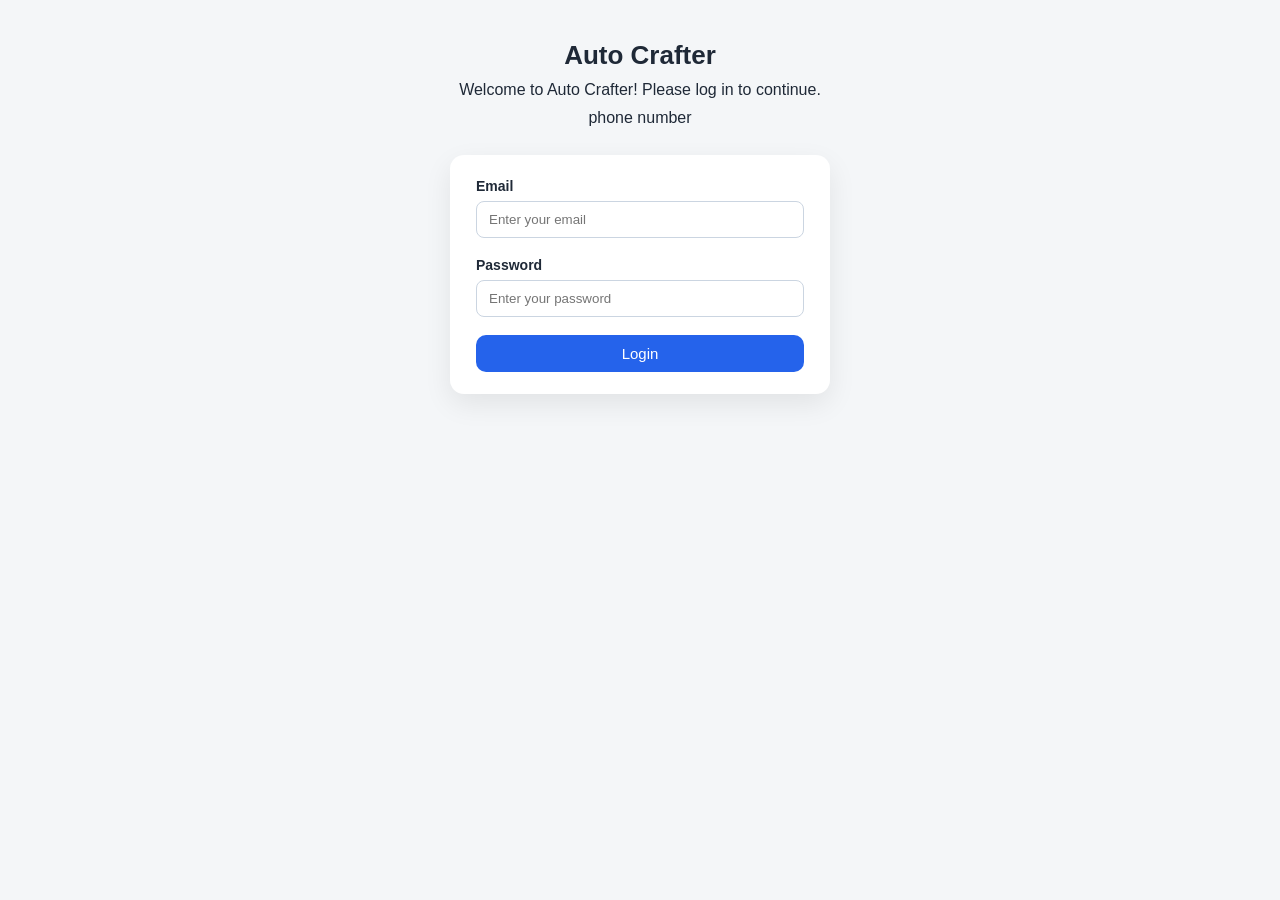
<file: index.html>
<!DOCTYPE html>

<html lang="en">

<head>
    <meta charset="UTF-8">

        <title>Login Page</title>
         <link rel="stylesheet" href="index.css">
        </head>
         <body>

        <h1 class="para">Auto Crafter</h1>    
        <p class="para">Welcome to Auto Crafter! Please log in to continue.</p>
       <p class="para">phone number</p>
        <form id="LoginForm">
            <label for="email">Email</label><br/>
            <input type="email" id ='email' name="email" placeholder ="Enter your email"><br/><br/>

             <label for="password">Password</label> <br/>
             <input type="password" id ="password" name="password" placeholder="Enter your password"><br/><br/>
                <button type ="Submit">Login</button>
              


        </form>

      <script src="script.js"></script>








    </body>
</html>
</file>
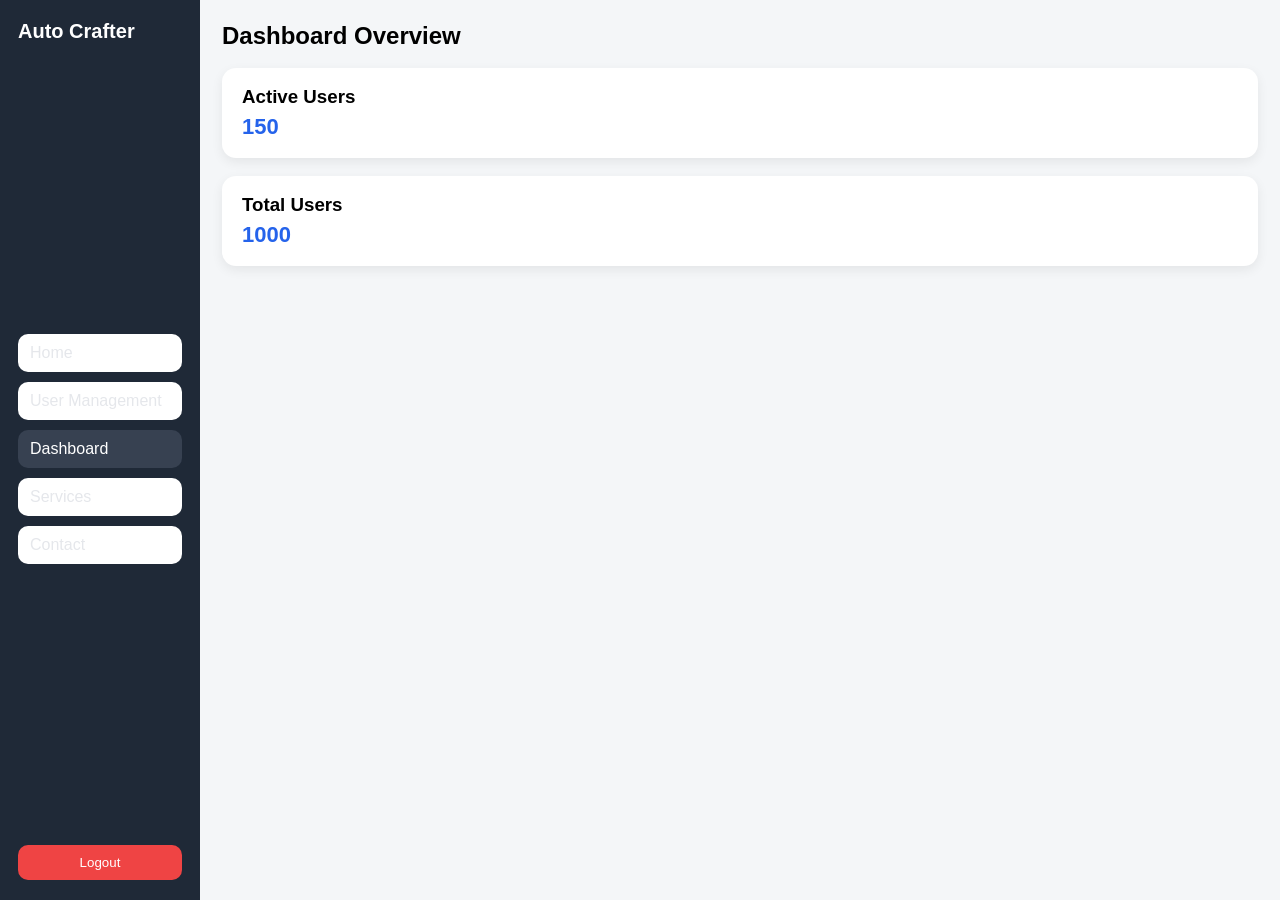
<file: dashboard.html>
<!DOCTYPE html>
<html lang="en">
<head>
  <meta charset="UTF-8">
  <title>Dashboard</title>

  <link rel="stylesheet" href="dashboard.css">
</head>

<body>

<div class="layout">

  <!-- SIDEBAR -->
  <aside class="sidebar">
    <h2 class="sidebar-logo">Auto Crafter</h2>

    <ul class="side-links">
      <li><a href="#">Home</a></li>
      <li><a href="user.html">User Management</a></li>
      <li><a href="dashboard.html" class="active">Dashboard</a></li>
      <li><a href="#">Services</a></li>
      <li><a href="#">Contact</a></li>
    </ul>

    <button class="logout-btn" onclick="logout()">Logout</button>
  </aside>

  <!-- MAIN CONTENT -->
  <main class="content">

    <h2 class="page-title">Dashboard Overview</h2>

    <div class="card-container">
      <h3>Active Users</h3>
      <p class="count">150</p>
    </div>

    <div class="card-container">
      <h3>Total Users</h3>
      <p class="count">1000</p>
    </div>

  </main>

</div>

<script>
function logout() {
  window.location.href = "index.html";
}
</script>

</body>
</html>
</file>
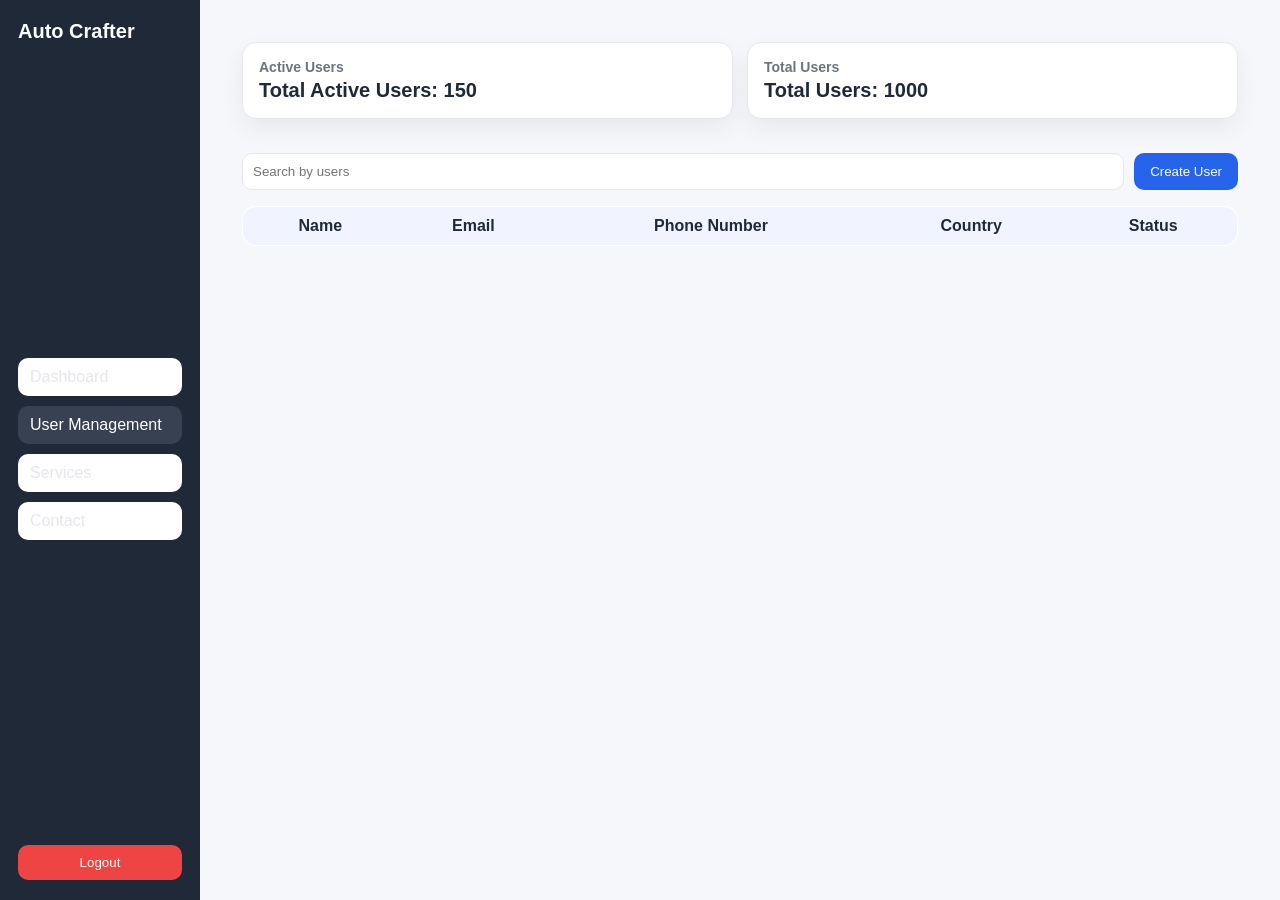
<file: user.html>
<!DOCTYPE html>
<html lang="en">
<head>
  <meta charset="UTF-8" />
  <meta name="viewport" content="width=device-width, initial-scale=1.0" />

  <!-- CONNECT CSS FILE -->
 <link rel="stylesheet" href="dashboard.css">
<link rel="stylesheet" href="style.css">


  <title>User Management</title>
</head>
<body>

<div class="layout">

  <!-- SIDEBAR -->
  <aside class="sidebar">
    <h2 class="sidebar-logo">Auto Crafter</h2>

    <ul class="side-links">
      <li><a href="dashboard.html">Dashboard</a></li>
      <li><a class="active" href="user.html">User Management</a></li>
      <li><a href="#">Services</a></li>
      <li><a href="#">Contact</a></li>
    </ul>

    <button class="logout-btn" onclick="logout()">Logout</button>
  </aside>

  <!-- MAIN CONTENT -->
  <main class="content">

    <div class="page">

      <!-- CARDS -->
      <div class="cards-row">

        <div class="card-container">
          <h2>Active Users</h2>
          <p>Total Active Users: 150</p>
        </div>

        <div class="card-container">
          <h2>Total Users</h2>
          <p>Total Users: 1000</p>
        </div>

      </div>

      <!-- TOOLBAR -->
      <div class="toolbar">
        <input type="text" id="searchInput" placeholder="Search by users">
        <button id="createBtn">Create User</button>
      </div>

      <!-- USER FORM -->
      <div id="userForm" class="hidden">
        <input type="text" id="name" placeholder="Name">
        <input type="email" id="email" placeholder="Email">
        <input type="tel" id="phone" placeholder="Phone Number">
        <input type="text" id="country" placeholder="Country">
        <button id="addUserBtn">Add User</button>
      </div>

      <!-- TABLE -->
      <table id="userTable">
        <thead>
          <tr>
            <th>Name</th>
            <th>Email</th>
            <th>Phone Number</th>
            <th>Country</th>
            <th>Status</th>
          </tr>
        </thead>
        <tbody></tbody>
      </table>

    </div>

  </main>
</div>

<script>
function logout() {
  window.location.href = "index.html";
}
</script>

<script src="userscript.js"></script>

</body>
</html>
</file>
<file: index.css>
/* ===============================
   GLOBAL
================================ */
* {
  margin: 0;
  padding: 0;
  box-sizing: border-box;
  font-family: Arial, Helvetica, sans-serif;
}

body {
  background: #f4f6f8;
  display: flex;
  flex-direction: column;
  align-items: center;
  padding: 40px 16px;
  color: #1f2937;
}

/* ===============================
   HEADINGS
================================ */
.para {
  text-align: center;
  margin-bottom: 10px;
}

h1 {
  font-size: 26px;
  margin-bottom: 6px;
}

/* ===============================
   LOGIN CARD
================================ */
#LoginForm {
  background: #ffffff;
  padding: 22px 26px;
  margin-top: 18px;
  border-radius: 14px;
  width: 100%;
  max-width: 380px;
  box-shadow: 0 10px 28px rgba(0,0,0,0.08);
}

label {
  font-size: 14px;
  font-weight: 600;
}

input {
  width: 100%;
  margin-top: 6px;
  padding: 10px 12px;
  border-radius: 8px;
  border: 1px solid #cbd5e1;
  outline: none;
  transition: 0.2s;
}

input:focus {
  border-color: #2563eb;
  box-shadow: 0 0 0 2px rgba(37,99,235,.15);
}

/* ===============================
   BUTTON
================================ */
button {
  width: 100%;
  padding: 10px 0;
  border: none;
  border-radius: 10px;
  background: #2563eb;
  color: #fff;
  font-size: 15px;
  cursor: pointer;
  transition: 0.25s;
}

button:hover {
  background: #1e3fa7;
}

/* Small screens */
@media (max-width: 500px) {
  #LoginForm {
    padding: 18px 20px;
  }
}
</file>
<file: dashboard.css>
/* GLOBAL */
* {
  margin: 0;
  padding: 0;
  box-sizing: border-box;
  font-family: Arial, sans-serif;
}

body {
  background: #f4f6f8;
}

/* LAYOUT */
.layout {
  display: flex;
  min-height: 100vh;
}

/* SIDEBAR */
.sidebar {
  width: 200px;
  background: #1f2937;
  color: #fff;
  padding: 20px 18px;
  display: flex;
  flex-direction: column;
  justify-content: space-between;
}

.sidebar-logo {
  font-size: 20px;
  font-weight: 700;
  margin-bottom: 20px;
}

.side-links {
  list-style: none;
}

.side-links li {
  margin-bottom: 10px;
}

.side-links a {
  display: block;
  padding: 10px 12px;
  border-radius: 10px;
  color: #e5e7eb;
  text-decoration: none;
  transition: 0.2s;
}

.side-links a:hover,
.side-links a.active {
  background: #374151;
  color: #fff;
}

/* CONTENT */
.content {
  flex: 1;
  padding: 22px;
}

.page-title {
  margin-bottom: 18px;
}

/* CARDS */
.card-container {
  background: #fff;
  padding: 18px 20px;
  margin-bottom: 18px;
  border-radius: 14px;
  box-shadow: 0 4px 12px rgba(0,0,0,0.07);
}

.card-container h3 {
  margin-bottom: 6px;
}

.count {
  color: #2563eb;
  font-size: 22px;
  font-weight: bold;
}

/* LOGOUT BUTTON */
.logout-btn {
  padding: 10px 14px;
  border-radius: 10px;
  border: none;
  background: #ef4444;
  color: #fff;
  cursor: pointer;
  transition: 0.2s;
}

.logout-btn:hover {
  background: #b91c1c;
}

/* MOBILE */
@media (max-width: 800px) {
  .layout {
    flex-direction: column;
  }

  .sidebar {
    width: 50%;
    flex-direction: row;
    align-items: center;
    gap: 10px;
  }

  .side-links {
    display: flex;
    flex-wrap: wrap;
  }

 .content {
  flex: 1;
  padding: 22px;

  /* NEW */
  max-width: 900px;
  margin: 0 auto;
}
}
.side-links a {
    display: block;
    padding: 10px 12px;
    border-radius: 10px;
    color: #e5e7eb;
    text-decoration: none;
    transition: 0.2s;
    background-color: white;
}
</file>
<file: style.css>
/* ===============================
   USER MANAGEMENT — SIMPLE UI
================================ */

:root {
  --bg: #f5f7fb;
  --panel: #ffffff;
  --primary: #2563eb;
  --primary-light: #e7efff;
  --border: #e5e7eb;
  --text: #1f2937;
  --muted: #6b7280;
}

* {
  box-sizing: border-box;
}

body {
  background: var(--bg);
  font-family: Arial, sans-serif;
  color: var(--text);
  margin: 0;
}

/* PAGE */
.page {
  max-width: 1100px;
  margin: 0 auto;
  padding: 20px;
}

/* CARDS */
.cards-row {
  display: flex;
  gap: 14px;
  margin-bottom: 16px;
}

.card-container {
  flex: 1;
  padding: 16px;
  background: white;
  border-radius: 14px;
  border: 1px solid var(--border);
  box-shadow: 0 10px 24px rgba(0,0,0,.06);
}

.card-container h2 {
  font-size: 14px;
  color: var(--muted);
  margin-bottom: 4px;
}

.card-container p {
  font-size: 20px;
  font-weight: bold;
}

/* TOOLBAR */
.toolbar {
  display: flex;
  gap: 10px;
  margin: 16px 0;
}

.toolbar input {
  flex: 1;
  padding: 10px;
  border-radius: 10px;
  border: 1px solid var(--border);
}

#createBtn {
  padding: 10px 16px;
  border-radius: 10px;
  background: var(--primary);
  border: none;
  color: white;
  cursor: pointer;
}

/* USER FORM */
#userForm {
  background: white;
  padding: 14px;
  border-radius: 14px;
  border: 1px solid var(--border);
  margin-bottom: 10px;
}

#userForm input {
  width: 100%;
  padding: 9px;
  margin-bottom: 8px;
  border-radius: 10px;
  border: 1px solid var(--border);
}

#addUserBtn {
  display: block;
  margin: auto;
  padding: 10px 18px;
  border-radius: 10px;
  border: none;
  color: white;
  background: var(--primary);
}

.hidden {
  display: none;
}

/* TABLE */
#userTable {
  width: 100%;
  border-collapse: collapse;
  background: white;
  border: 1px solid var(--border);
  border-radius: 14px;
  overflow: hidden;
}

#userTable th,
#userTable td {
  padding: 10px;
  border-bottom: 1px solid #eee;
}

#userTable thead {
  background: #f1f4ff;
}
</file>
